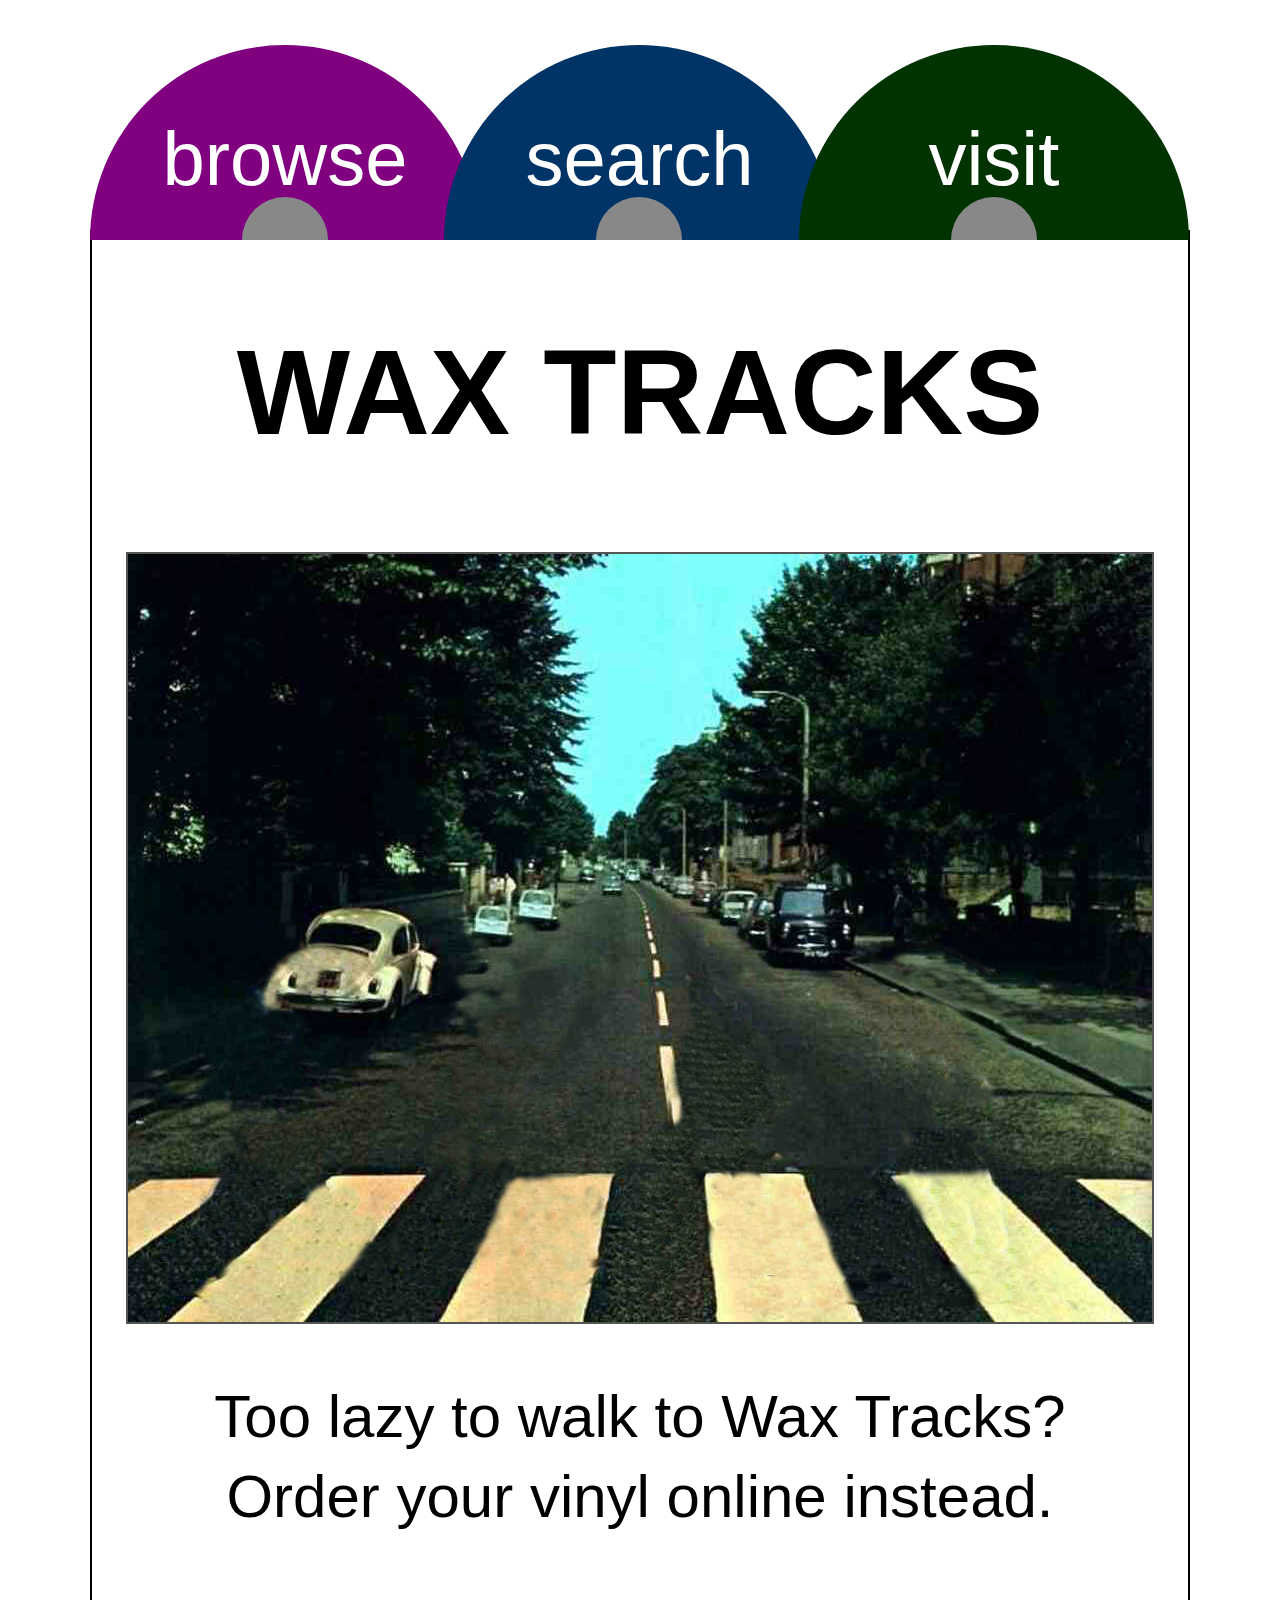
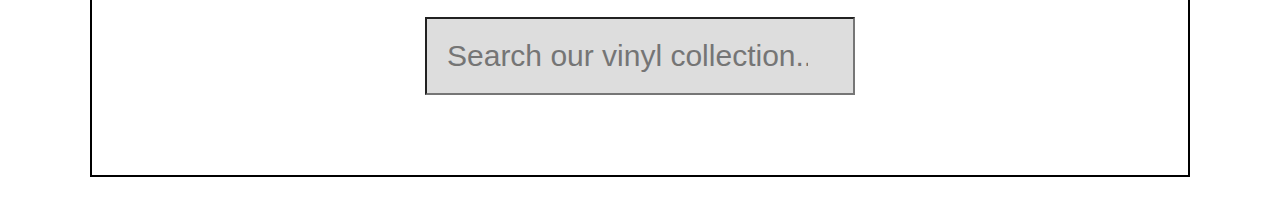
<file: index.html>
<!DOCTYPE html>
<html lang="en">
<head>
	<meta charset="UTF-8">
	<title>Wax Tracks</title>
  <link rel="stylesheet" href="reset.css">
	<link rel="stylesheet" href="main.css">
</head>
<body>

<nav>
  <ul>
    <li class="semicircle browse"><a href="#"><br>browse</a>
      <div class="small-semicircle"></div>
    </li>
    <li class="semicircle search"><a href="#"><br>search</a>
      <div class="small-semicircle"></div>
    </li>
    </li>
    <li class="semicircle visit"><a href="#"><br>visit</a>
      <div class="small-semicircle"></div>
    </li>
  </ul>
</nav>
<main>
  <h1>WAX TRACKS</h1>
  <img src="blank_abbey_road_by_staryumaniac-d348ic8.jpg" alt="Wax tracks records">
  <h2>Too lazy to walk to Wax Tracks?</h2>
  <h2>Order your vinyl online instead.</h2>
  <form>
    <input type="search" placeholder="Search our vinyl collection..." />
    <!-- <input type="submit" value="search"> -->
  </form>
  <!--<img src="landing-page-v2.jpg" alt="Wax Tracks records" width="700">
  <h2>Too lazy to walk to Wax Tracks?<br><a href="#">Order your vinyl online instead.</a></h2>-->
</main>
</body>
</html>
</file>
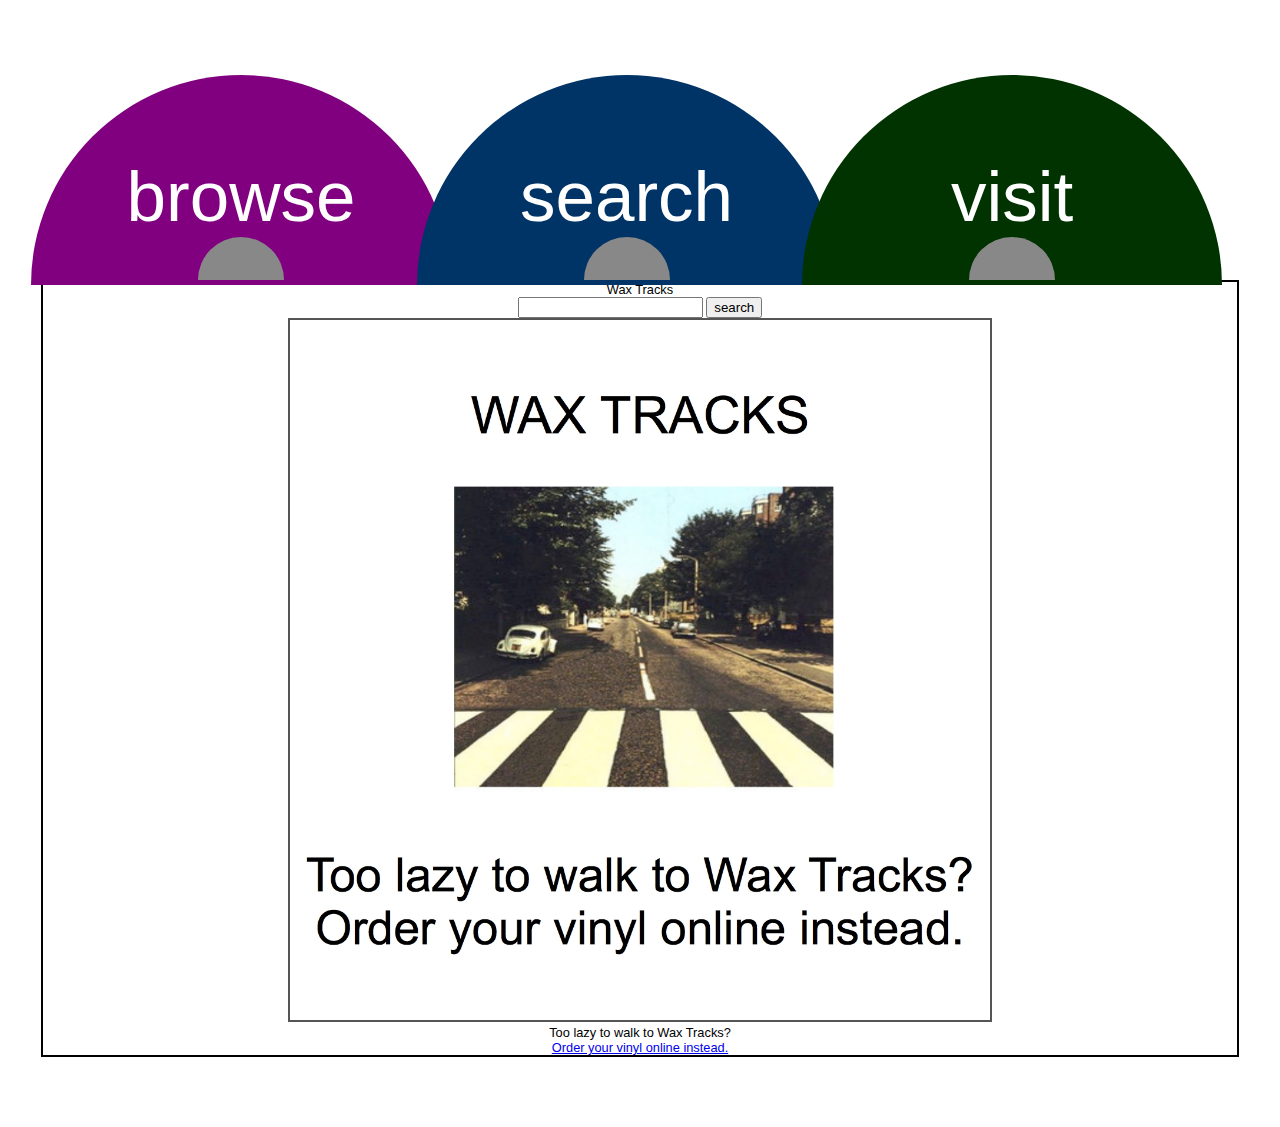
<file: wax-tracks-index.html>
<!DOCTYPE html>
<html lang="en">
<head>
	<meta charset="UTF-8">
	<title>Document</title>
	<link rel="stylesheet" href="wax-tracks-main.css">
</head>
<body>

<nav>
  <ul>
    <li class="semicircle browse"><a href="#"><br>browse</a>
      <div class="small-semicircle"></div>
    </li>
    <li class="semicircle search"><a href="#"><br>search</a>
      <div class="small-semicircle"></div>
    </li>
    </li>
    <li class="semicircle visit"><a href="#"><br>visit</a>
      <div class="small-semicircle"></div>
    </li>
  </ul>
</nav>
<main>
  <h1>Wax Tracks</h1>
  <form>
    <input type="text">
    <input type="submit" value="search">
  </form>
  <img src="landing-page-v2.jpg" alt="Wax Tracks records" width="700">
  <h2>Too lazy to walk to Wax Tracks?<br><a href="#">Order your vinyl online instead.</a></h2>
</main>
</body>
</html>
</file>
<file: main.css>
/** {
	outline: 1px solid red;
}
*/
body {
  width: auto;
  margin: 0 auto;
  padding: 40px 42px;
  width: 1100px;
  font-family: "Avant Garde", Avantgarde, "Century Gothic", CenturyGothic, "AppleGothic", sans-serif;
}

nav {
  padding: 0 20px;
  margin: 0 auto;
}

main {
  margin: -5px auto 0;
  border: 2px solid black;
  text-align: center;
}

.semicircle {
  height: 195px;
  width: 390px;
  margin: 0 auto;
  text-align: center;
  border-radius: 390px 390px 0 0;
  font-size: 76px;
  color: #fff;
  display: inline-block;
  margin: 0 -20px;
  position: relative;
  top: 5px;
  display: hidden; /* I can't remember why I did this. */
}

.browse {
  background-color: purple;
}

.search {
  background-color: #003366;
}

.visit {
  background-color: #003300;
}

.semicircle a {
  color: #fff;
  text-decoration: none;
}

.semicircle:hover {
  position: relative;
  top: 0;
}

img {
  border: 2px solid #555;
  margin: 0 0 50px;
}

.small-semicircle {
  height: 43px;
  width: 86px;
  margin: 0 auto;
  text-align: center;
  border-radius: 86px 86px 0 0;
  background-color: #888;
  display: hidden;
}

h1 {
  font-size: 120px;
  font-weight: bold;
  padding: 100px;
}

h2 {
  font-size: 60px;
  padding: 10px;
}

form {
  margin: 70px;
  padding: 10px;
}

input {
  padding: 20px;
  font-size: 30px;
  background-color: #ddd;
}
</file>
<file: wax-tracks-main.css>
/* http://meyerweb.com/eric/tools/css/reset/ 
   v2.0 | 20110126
   License: none (public domain)
*/

html, body, div, span, applet, object, iframe,
h1, h2, h3, h4, h5, h6, p, blockquote, pre,
a, abbr, acronym, address, big, cite, code,
del, dfn, em, img, ins, kbd, q, s, samp,
small, strike, strong, sub, sup, tt, var,
b, u, i, center,
dl, dt, dd, ol, ul, li,
fieldset, form, label, legend,
table, caption, tbody, tfoot, thead, tr, th, td,
article, aside, canvas, details, embed, 
figure, figcaption, footer, header, hgroup, 
menu, nav, output, ruby, section, summary,
time, mark, audio, video {
  margin: 0;
  padding: 0;
  border: 0;
  font-size: 100%;
  font: inherit;
  vertical-align: baseline;
}
/* HTML5 display-role reset for older browsers */
article, aside, details, figcaption, figure, 
footer, header, hgroup, menu, nav, section {
  display: block;
}
body {
  line-height: 1;
}
ol, ul {
  list-style: none;
}
blockquote, q {
  quotes: none;
}
blockquote:before, blockquote:after,
q:before, q:after {
  content: '';
  content: none;
}
table {
  border-collapse: collapse;
  border-spacing: 0;
}

/* end of css reset
------------------------------------------------------
------------------------------------------------------
*/

/** {
	outline: 1px solid red;
}*/
body {
  width: auto;
  margin: 0 auto;
  padding: 70px 30px;
  font: 0.8em Arial, Helvetica, sans-serif;
}
.semicircle {
  height: 210px;
  width: 420px;
  margin: 0 auto;
  text-align: center;
  border-radius: 420px 420px 0 0;
  font-size: 71px;
  color: #fff;
  display: inline-block;
  margin: 0 -19px;
  position: relative;
  top: 5px;
  display: hidden;
}
.browse {
  background-color: purple;
}
.search {
  background-color: #003366;
}
.visit {
  background-color: #003300;
}
.semicircle a {
  color: #fff;
  text-decoration: none;
}
.semicircle:hover {
  position: relative;
  top: 0;
}
img {
  border: 2px solid #555;
}
.small-semicircle {
  height: 43px;
  width: 86px;
  margin: 0 auto;
  text-align: center;
  border-radius: 120px 120px 0 0;
  background-color: #888;
  display: hidden;
}
nav {
  padding: 0 20px;
  margin: 0 auto;
}
main {
  width: 1194px;
  margin: 0 auto;
  border: 2px solid black;
  text-align: center;
}
</file>
